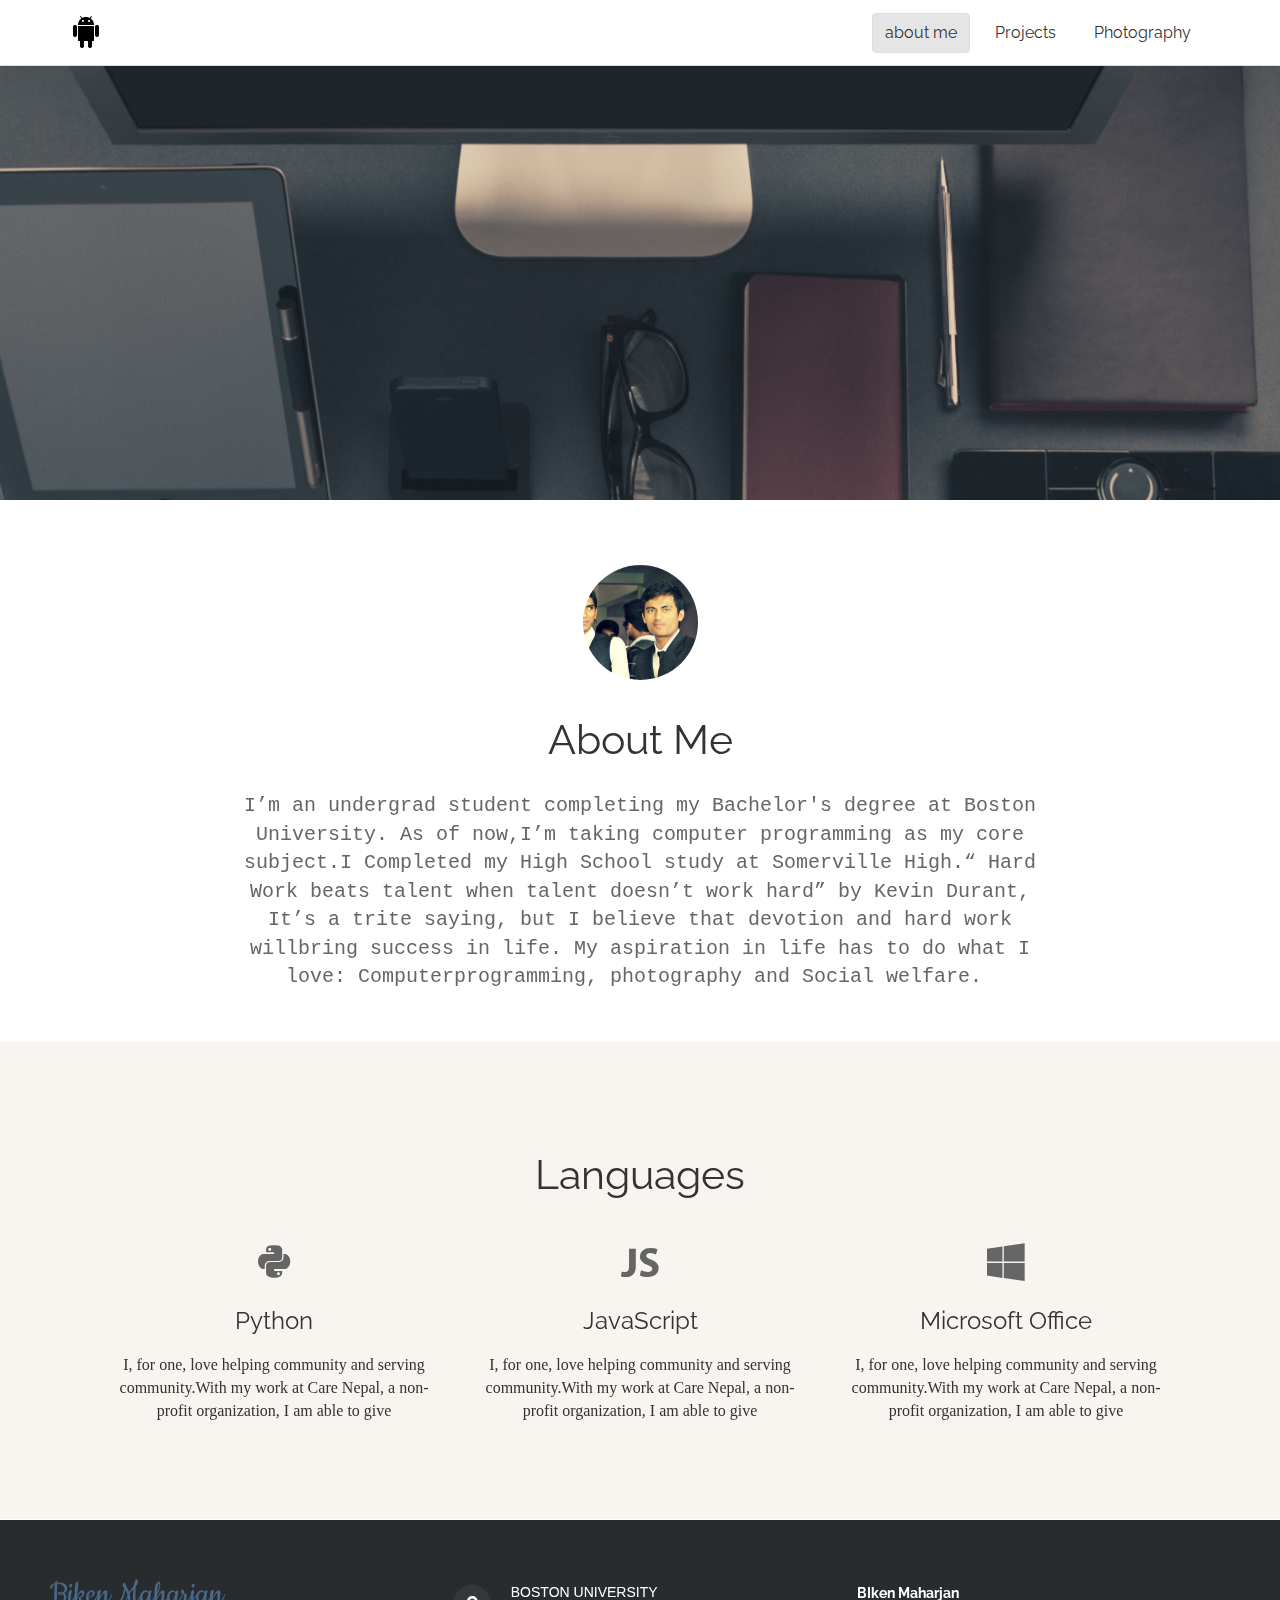
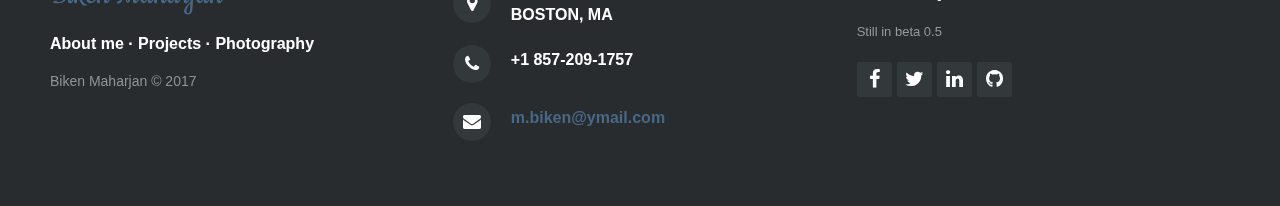
<file: index.html>
<!DOCTYPE html>
<html>

<head>
    <meta charset="utf-8">
    <meta name="viewport" content="width=device-width, initial-scale=1.0">
    <title>Biken Maharjan's Profile</title>
    <link rel="stylesheet" href="assets/bootstrap/css/bootstrap.min.css">
    <link rel="stylesheet" href="https://fonts.googleapis.com/css?family=Raleway:400,700">
    <link rel="stylesheet" href="https://fonts.googleapis.com/css?family=Cookie">
    <link rel="stylesheet" href="assets/fonts/font-awesome.min.css">
    <link rel="stylesheet" href="assets/fonts/ionicons.min.css">
    <link rel="stylesheet" href="assets/css/Paralax-Hero-Banner.css">
    <link rel="stylesheet" href="assets/css/Paralax-Hero-Banner1.css">
    <link rel="stylesheet" href="assets/css/Pretty-Footer.css">
    <link rel="stylesheet" href="assets/css/styles.css">
</head>

<body>
    <nav class="navbar navbar-inverse navbar-fixed-top">
        <div class="container">
            <div class="navbar-header">
                <a class="navbar-brand navbar-link" href="#"><img src="assets/img/system.png" id="logo"> </a>
                <button class="navbar-toggle collapsed" data-toggle="collapse" data-target="#navcol-1"><span class="sr-only">Toggle navigation</span><span class="icon-bar"></span><span class="icon-bar"></span><span class="icon-bar"></span></button>
            </div>
            <div class="collapse navbar-collapse" id="navcol-1">
                <ul class="nav navbar-nav navbar-right">
                    <li class="active" role="presentation"><a href="#">about me</a></li>
                    <li role="presentation"><a href="#">Projects </a></li>
                    <li role="presentation"><a href="photography.html">Photography </a></li>
                </ul>
            </div>
        </div>
    </nav>
    <div data-bs-parallax-bg="true" id="parallax" style="height:500px;background-image:url(&quot;assets/img/hero-bg-1.jpg&quot;);background-position:center;background-size:cover;"></div>
    <div class="container about-me-section" id="about-me"><img src="assets/img/AAEAAQAAAAAAAAN1AAAAJDRmZWEwMmUxLWEwMTctNDA3Yy1iNTMzLWI3MjViZmU2NGU5NA.jpg" style="height:135px;margin:5px;padding:10px;">
        <h1>About Me</h1>
        <p class="text-center">I’m an undergrad student completing my Bachelor's degree at Boston University. As of now,I’m taking computer programming as my core subject.I Completed my High School study at Somerville High.“ Hard Work beats talent when talent doesn’t work hard”
            by Kevin Durant, It’s a trite saying, but I believe that devotion and hard work willbring success in life. My aspiration in life has to do what I love: Computerprogramming, photography and Social welfare.&nbsp; </p>
    </div>
    <div class="dark-section">
        <div class="container about-me-section" id="programs">
            <h1>Languages </h1>
            <div class="row">
                <div class="col-md-4 python"><i class="icon ion-social-python"></i>
                    <h2>Python </h2>
                    <p>I, for one, love helping community and serving community.With my work at Care Nepal, a non-profit organization, I am able to give </p>
                </div>
                <div class="col-md-4 python"><i class="icon ion-social-javascript"></i>
                    <h2>JavaScript </h2>
                    <p>I, for one, love helping community and serving community.With my work at Care Nepal, a non-profit organization, I am able to give </p>
                </div>
                <div class="col-md-4 python"><i class="icon ion-social-windows"></i>
                    <h2>Microsoft Office</h2>
                    <p>I, for one, love helping community and serving community.With my work at Care Nepal, a non-profit organization, I am able to give </p>
                </div>
            </div>
        </div>
    </div>
    <footer>
        <div class="row">
            <div class="col-md-4 col-sm-6 footer-navigation">
                <h3><a href="#" style="color:rgb(71,104,135);">Biken Maharjan<span> </span></a></h3>
                <p class="links"><a href="#">About me</a><strong> · </strong><a href="#">Projects </a><strong> · </strong><a href="#">Photography </a><strong> </strong>
                    <a href="#"> </a>
                </p>
                <p class="company-name">Biken Maharjan © 2017 </p>
            </div>
            <div class="col-md-4 col-sm-6 footer-contacts">
                <div><span class="fa fa-map-marker footer-contacts-icon"> </span>
                    <p><span class="new-line-span">BOSTON UNIVERSITY</span> BOSTON, MA</p>
                </div>
                <div><i class="fa fa-phone footer-contacts-icon"></i>
                    <p class="footer-center-info email text-left"> +1 857-209-1757</p>
                </div>
                <div class="footer"><i class="fa fa-envelope footer-contacts-icon"></i>
                    <p class="text-primary email" style="color:rgb(71,104,135);"> m.biken@ymail.com</p>
                </div>
            </div>
            <div class="clearfix visible-sm-block"></div>
            <div class="col-md-4 footer-about">
                <h4>BIken Maharjan</h4>
                <p>Still in beta 0.5</p>
                <div class="social-links social-icons"><a href="#"><i class="fa fa-facebook"></i></a><a href="#"><i class="fa fa-twitter"></i></a><a href="https://www.linkedin.com/in/bikennr/"><i class="fa fa-linkedin"></i></a><a href="#"><i class="fa fa-github"></i></a></div>
            </div>
        </div>
    </footer>
    <script src="assets/js/jquery.min.js"></script>
    <script src="assets/bootstrap/js/bootstrap.min.js"></script>
    <script src="assets/js/bs-animation.js"></script>
    <script src="assets/js/Paralax-Hero-Banner.js"></script>
</body>

</html>
</file>
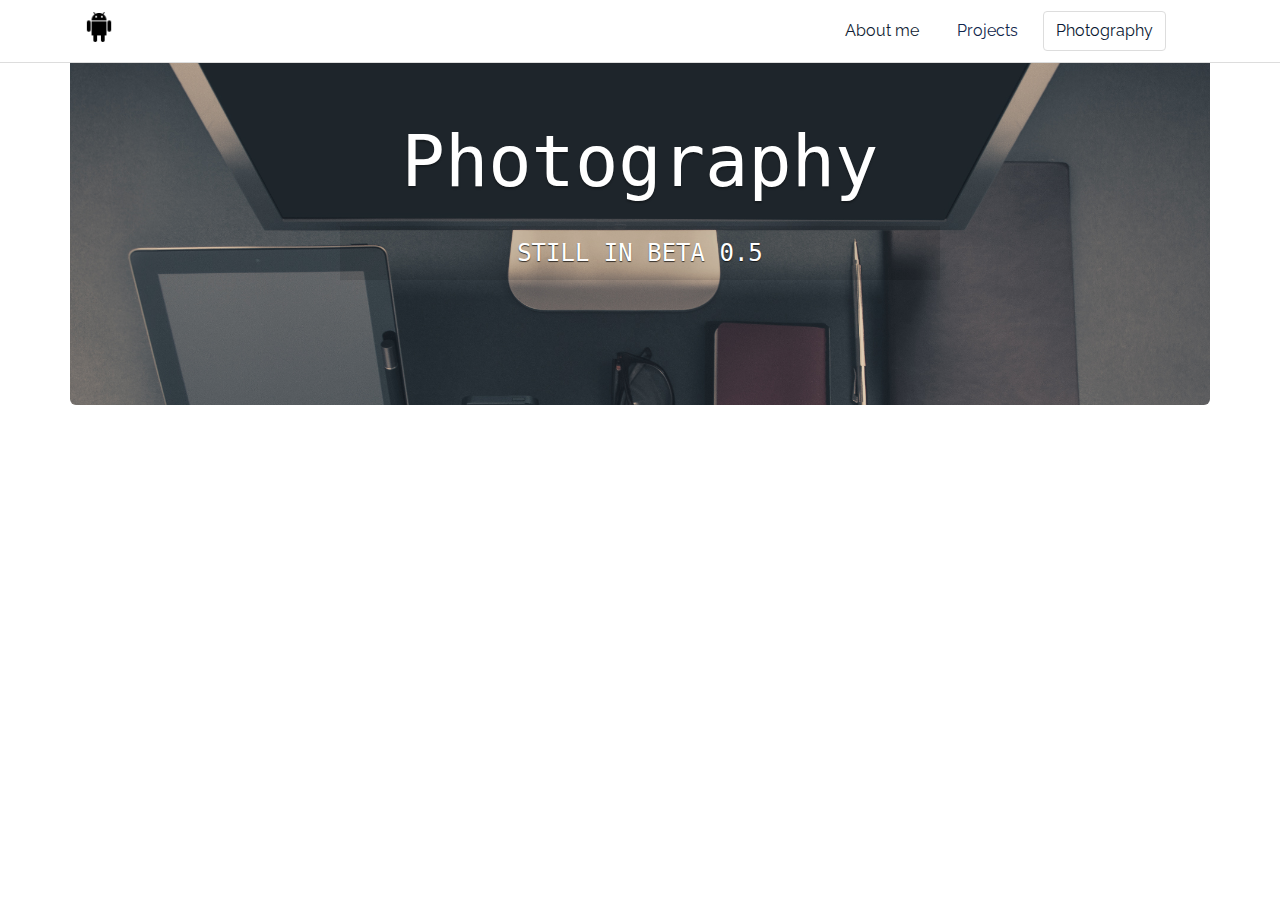
<file: photography.html>
<!DOCTYPE html>
<html>

<head>
    <meta charset="utf-8">
    <meta name="viewport" content="width=device-width, initial-scale=1.0">
    <title>cake</title>
    <link rel="stylesheet" href="assets/bootstrap/css/bootstrap.min.css">
    <link rel="stylesheet" href="https://fonts.googleapis.com/css?family=Raleway:400,700">
    <link rel="stylesheet" href="https://fonts.googleapis.com/css?family=Cookie">
    <link rel="stylesheet" href="assets/fonts/font-awesome.min.css">
    <link rel="stylesheet" href="assets/fonts/ionicons.min.css">
    <link rel="stylesheet" href="assets/css/Paralax-Hero-Banner.css">
    <link rel="stylesheet" href="assets/css/Paralax-Hero-Banner1.css">
    <link rel="stylesheet" href="assets/css/Pretty-Footer.css">
    <link rel="stylesheet" href="assets/css/styles.css">
</head>

<body>
    <nav class="navbar navbar-default navbar-fixed-top" style="background-color:rgb(255,255,255);padding:0px;margin:-2px;height:40px;">
        <div class="container">
            <div class="navbar-header">
                <a class="navbar-brand navbar-link" href="#" style="color:rgb(28,40,61);padding:17px;width:183px;margin:-3px;height:68px;"><img src="assets/img/system.png" width="30px" height="30px"> </a>
                <button class="navbar-toggle collapsed" data-toggle="collapse" data-target="#navcol-1"><span class="sr-only">Toggle navigation</span><span class="icon-bar"></span><span class="icon-bar"></span><span class="icon-bar"></span></button>
            </div>
            <div class="collapse navbar-collapse" id="navcol-1">
                <ul class="nav navbar-nav navbar-right">
                    <li role="presentation"><a href="index.html" style="color:rgb(17,29,51);">About me</a></li>
                    <li role="presentation"><a href="#" style="color:rgb(15,37,75);"> Projects</a></li>
                    <li class="active" role="presentation"><a href="photography.html" style="color:rgb(10,24,50);">Photography </a></li>
                    <li role="presentation">
                        <a href="#"> </a>
                    </li>
                </ul>
            </div>
        </div>
    </nav>
    <div class="container">
        <div class="jumbotron hero-technology" style="background-image:url(&quot;assets/img/hero-bg-1.jpg&quot;);">
            <h1 class="hero-title">Photography </h1>
            <p class="hero-subtitle"> STILL IN BETA 0.5</p>
            <p></p>
        </div>
    </div>
    <script src="assets/js/jquery.min.js"></script>
    <script src="assets/bootstrap/js/bootstrap.min.js"></script>
    <script src="assets/js/bs-animation.js"></script>
    <script src="assets/js/Paralax-Hero-Banner.js"></script>
</body>

</html>
</file>
<file: assets/css/Paralax-Hero-Banner.css>
div.jumbotron.hero-technology {
  color:#fff;
  text-align:center;
  background:url('../../assets/img/hero-background-technology.jpg');
  background-size:cover;
  background-position:center top;
  padding-top:100px;
  padding-bottom:100px;
  background-attachment:local;
}

h1.hero-title, h2.hero-title, h3.hero-title {
  text-shadow:0 2px 2px rgba(0,0,0,0.3);
  color:#fff;
  font-weight:500;
}

p.hero-subtitle {
  max-width:600px;
  margin:25px auto;
  padding:10px 15px;
  background-color:rgba(0,0,0,0.1);
  color:#fff;
  text-shadow:0 1px 1px rgba(0,0,0,0.7);
  font-weight:500;
}
</file>
<file: assets/css/Paralax-Hero-Banner1.css>
div.jumbotron.hero-technology {
  color:#fff;
  text-align:center;
  background:url('../../assets/img/hero-background-technology.jpg');
  background-size:cover;
  background-position:center top;
  padding-top:100px;
  padding-bottom:100px;
  background-attachment:local;
}

h1.hero-title, h2.hero-title, h3.hero-title {
  text-shadow:0 2px 2px rgba(0,0,0,0.3);
  color:#fff;
  font-weight:500;
}

p.hero-subtitle {
  max-width:600px;
  margin:25px auto;
  padding:10px 15px;
  background-color:rgba(0,0,0,0.1);
  color:#fff;
  text-shadow:0 1px 1px rgba(0,0,0,0.7);
  font-weight:500;
}
</file>
<file: assets/css/Pretty-Footer.css>
footer {
  background-color:#292c2f;
  box-shadow:0 1px 1px 0 rgba(0, 0, 0, 0.12);
  box-sizing:border-box;
  width:100%;
  text-align:left;
  font:bold 16px sans-serif;
  padding:55px 50px;
  margin-top:1px;
  bottom:0;
  color:#fff;
}

.footer-navigation h3 {
  margin:0;
  font:normal 36px Cookie, cursive;
  margin-bottom:20px;
  color:#fff;
}

.footer-navigation h3 a {
  text-decoration:none;
  color:#fff;
}

.footer-navigation h3 span {
  color:#5383d3;
}

.footer-navigation p.links a {
  color:#fff;
  text-decoration:none;
}

.footer-navigation p.company-name {
  color:#8f9296;
  font-size:14px;
  font-weight:normal;
  margin-top:20px;
}

@media (max-width:767px) {
  .footer-contacts {
    margin:30px 0;
  }
}

.footer-contacts p {
  display:inline-block;
  color:#ffffff;
  vertical-align:middle;
}

.footer-contacts p a {
  color:#5383d3;
  text-decoration:none;
}

.fa.footer-contacts-icon {
  background-color:#33383b;
  color:#fff;
  font-size:18px;
  width:38px;
  height:38px;
  border-radius:50%;
  text-align:center;
  line-height:38px;
  margin:10px 15px 10px 0;
}

span.new-line-span {
  display:block;
  font-weight:normal;
  display:block;
  font-weight:normal;
  font-size:14px;
  line-height:2;
}

.footer-about h4 {
  display:block;
  color:#fff;
  font-size:14px;
  font-weight:bold;
  margin-bottom:20px;
}

.footer-about p {
  line-height:20px;
  color:#92999f;
  font-size:13px;
  font-weight:normal;
  margin:0;
}

div.social-links {
  margin-top:20px;
  color:#fff;
}

.social-links a {
  display:inline-block;
  width:35px;
  height:35px;
  cursor:pointer;
  background-color:#33383b;
  border-radius:2px;
  font-size:20px;
  color:#ffffff;
  text-align:center;
  line-height:35px;
  margin-right:5px;
  margin-bottom:5px;
}

#footer .text-warning.email {
  color:blue;
}
</file>
<file: assets/css/styles.css>
#jumbo {
  text-align:center;
  padding:40px;
  background:url(../../assets/img/hero-bg-1.jpg) no-repeat;
  background-size:cover;
  margin-top:63px;
}

#jumbo .jumbotron {
  border-radius:20px;
  padding:40px;
  background-color:rgba(255,255,255,0.79);
  max-width:800px;
  margin:0 auto;
}

@media (max-width:991px) {
  #jumbo .jumbotron {
    padding:20px;
  }
}

@media (max-width:991px) {
  #jumbo {
    padding:20px;
  }
}

body {
  font-family:helvetica hue;
  /*font-size:16px;*/
  /*line-height:1.42857143;*/
  /*color:#333333;*/
  /*background-color:#ffffff;*/
}

.container.about-me-section {
  text-align:center;
  padding:50px 0;
}

#about-me p {
  max-width:800px;
  font-size:20px;
  margin:0 auto;
  font-weight:normal;
  font-family:monospace;
  color:#666;
}

#about-me h1 {
  font-weight:normal;
  margin-bottom:30px;
}

#programs i {
  font-size:43px;
  color:#666565;
}

#programs h1 {
  font-weight:normal;
  margin-bottom:30px;
  margin-top:60px;
}

#programs .row {
  margin:36px;
}

#programs .row h2 {
  font-weight:normal;
  margin-top:13px;
  margin-bottom:20px;
  font-size:24px;
}

.dark-section {
  background-color:#f8f4ef;
}

#logo {
  max-height:32px;
  margin-right:10px;
  margin-top:-3px;
  display:inline-block;
  /*color:#7d3f3f;*/
}

.navbar-inverse .navbar-nav > .active > a, .navbar-inverse .navbar-nav > .active > a:hover, .navbar-inverse .navbar-nav > .active > a:focus {
  /*color:#333333;*/
  background-color:#e6e5e5;
  /*border-color:#3e5f2a;*/
}

.jumbotron h1 {
  font-family:normal;
  font-family:monospace;
}

.jumbotron h2 {
  font-family:normal;
  font-family:monospace;
}

.jumbotron p {
  font-weight:normal;
  font-family:monospace;
}

#about-me img {
  border-radius:900px;
  /*padding:10px;*/
  /*padding-top:100px;*/
}

#about-me {
  /*background-color:rgba(238,238,238,0.16);*/
}

@media (max-width:991px) {
  #about-me {
    padding:50px;
  }
}

#parallax {
  height:700px;
}

@media (max-width:767px) {
  #parallax {
    /*height:300px;*/
  }
}

#lis img {
  width:229px;
  height:200px;
  padding:20px;
}

#photo div {
  padding:50px;
  background-color:rgba(145,120,120,0.1);
}
</file>
